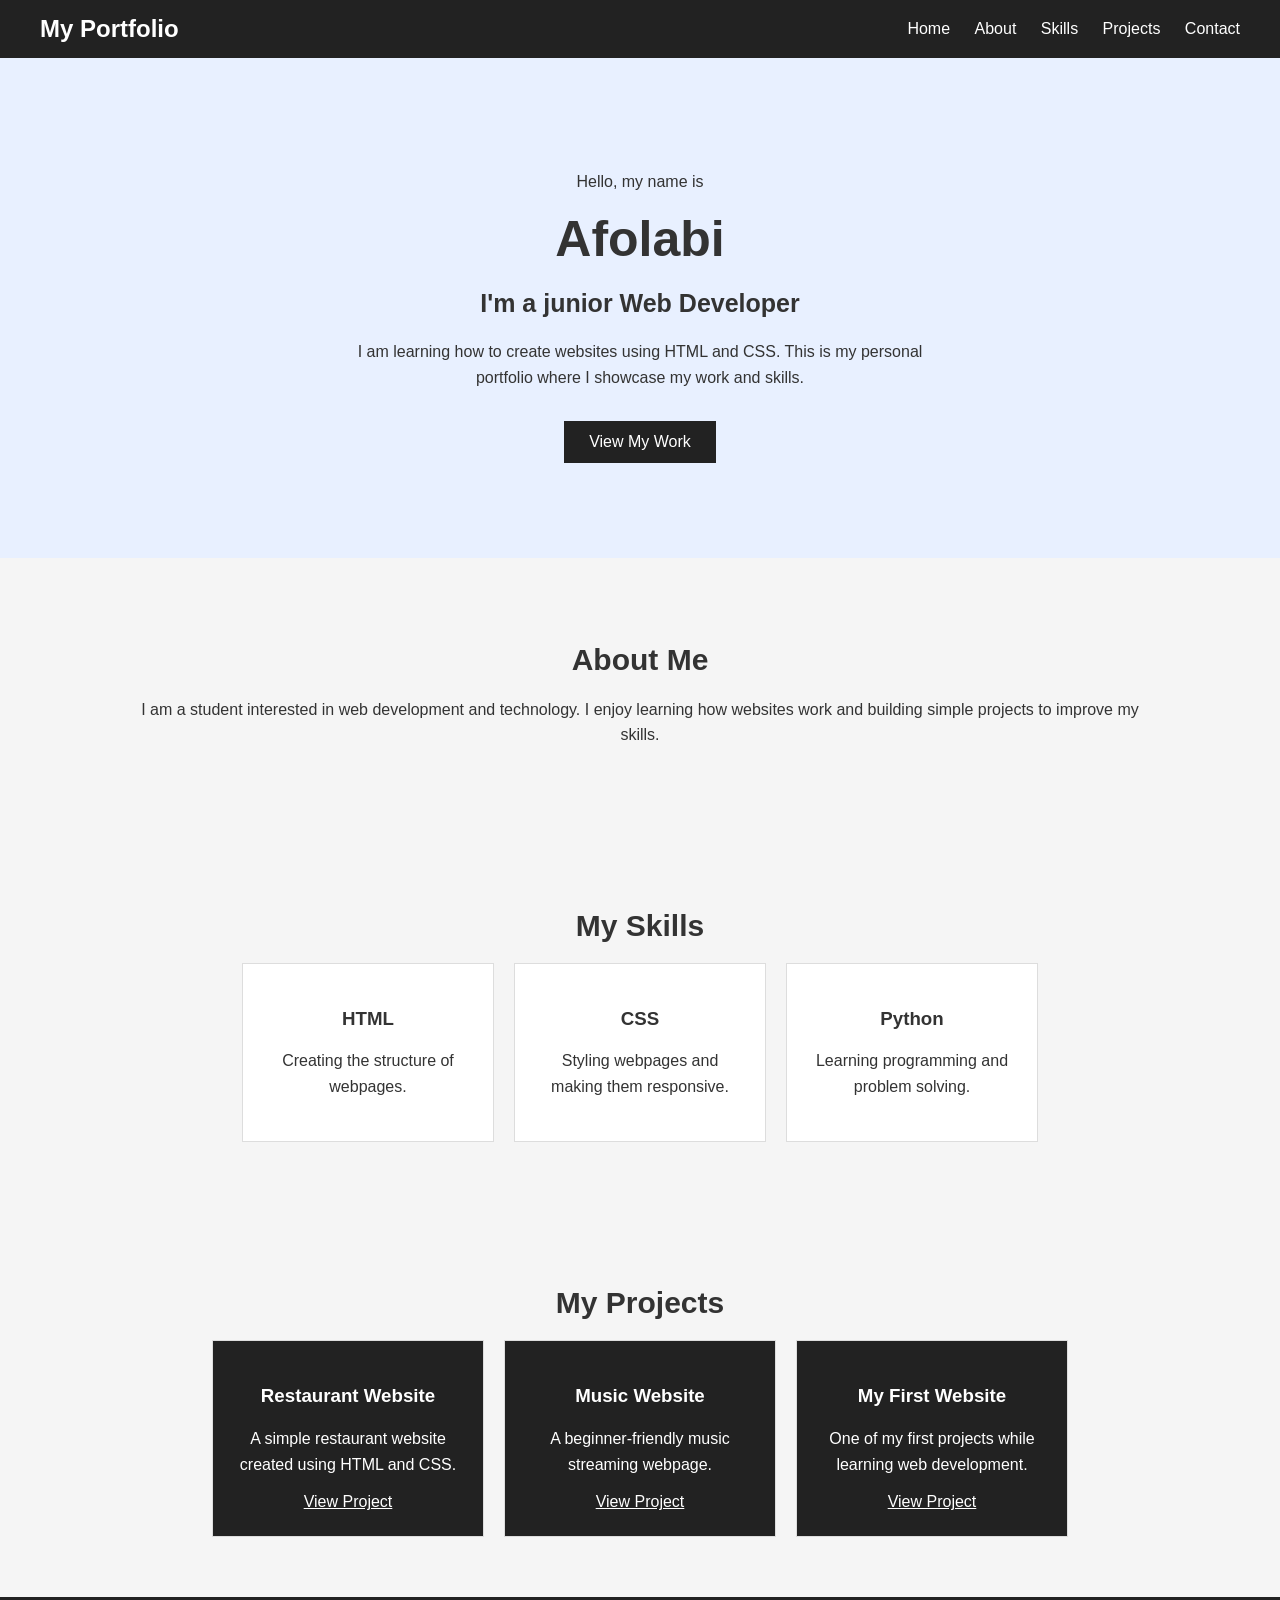
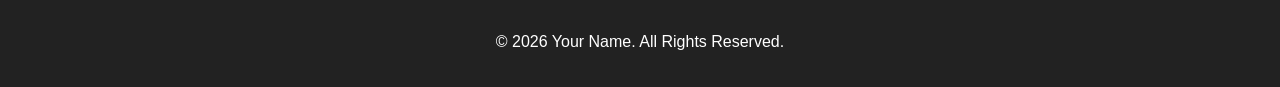
<file: index.html>
<!DOCTYPE html>
<html>
<head>
    <title>My Portfolio</title>
    <link rel="stylesheet" href="style.css">
    <link rel="shortcut icon" href="./favicon_io/favicon-32x32.png" type="image/x-icon">
</head>

<body>
     
    <!-- Navigation -->
    <nav>
        <h2>My Portfolio</h2>

        <div class="nav-links">
            <a href="#home">Home</a>
            <a href="">About</a>
            <a href="">Skills</a>
            <a href="home">Projects</a>
            <a href="">Contact</a>
        </div>
    </nav>


    <!-- Home Section -->
    <section id="home" class="hero">

        <div class="hero-text">
            <p>Hello, my name is</p>

            <h1>Afolabi</h1>

            <h2>I'm a junior Web Developer</h2>

            <p>
                I am learning how to create websites using HTML and CSS.
                This is my personal portfolio where I showcase my work
                and skills.
            </p>

            <a href="#projects" class="button">View My Work</a>
        </div>

    </section>


    <!-- About Section -->
    <section id="about" class="section">

        <h2>About Me</h2>

        <p>
            I am a student interested in web development and technology.
            I enjoy learning how websites work and building simple
            projects to improve my skills.
        </p>

    </section>


    <!-- Skills Section -->
    <section id="skills" class="section">

        <h2>My Skills</h2>

        <div class="skills">

            <div class="skill">
                <h3>HTML</h3>
                <p>Creating the structure of webpages.</p>
            </div>

            <div class="skill">
                <h3>CSS</h3>
                <p>Styling webpages and making them responsive.</p>
            </div>

            <div class="skill">
                <h3>Python</h3>
                <p>Learning programming and problem solving.</p>
            </div>

        </div>

    </section>


    <!-- Projects Section -->
    <section id="projects" class="section">

        <h2>My Projects</h2>

        <div class="projects">

            <div class="project">
                <h3>Restaurant Website</h3>
                <p>
                    A simple restaurant website created using HTML and CSS.
                </p>
                <a href="https://eazzy-cafe-deu2.vercel.app/">View Project</a>
            </div>

            <div class="project">
                <h3>Music Website</h3>
                <p>
                    A beginner-friendly music streaming webpage.
                </p>
                <a href="https://soundwavemusic-gamma.vercel.app/">View Project</a>
            </div>

            <div class="project">
                <h3>My First Website</h3>
                <p>
                    One of my first projects while learning web development.
                </p>
                <a href="#">View Project</a>
            </div>

        </div>

    </section>


    <!-- Footer -->
    <footer>
        <p>© 2026 Your Name. All Rights Reserved.</p>
    </footer>

</body>
</html>
</file>
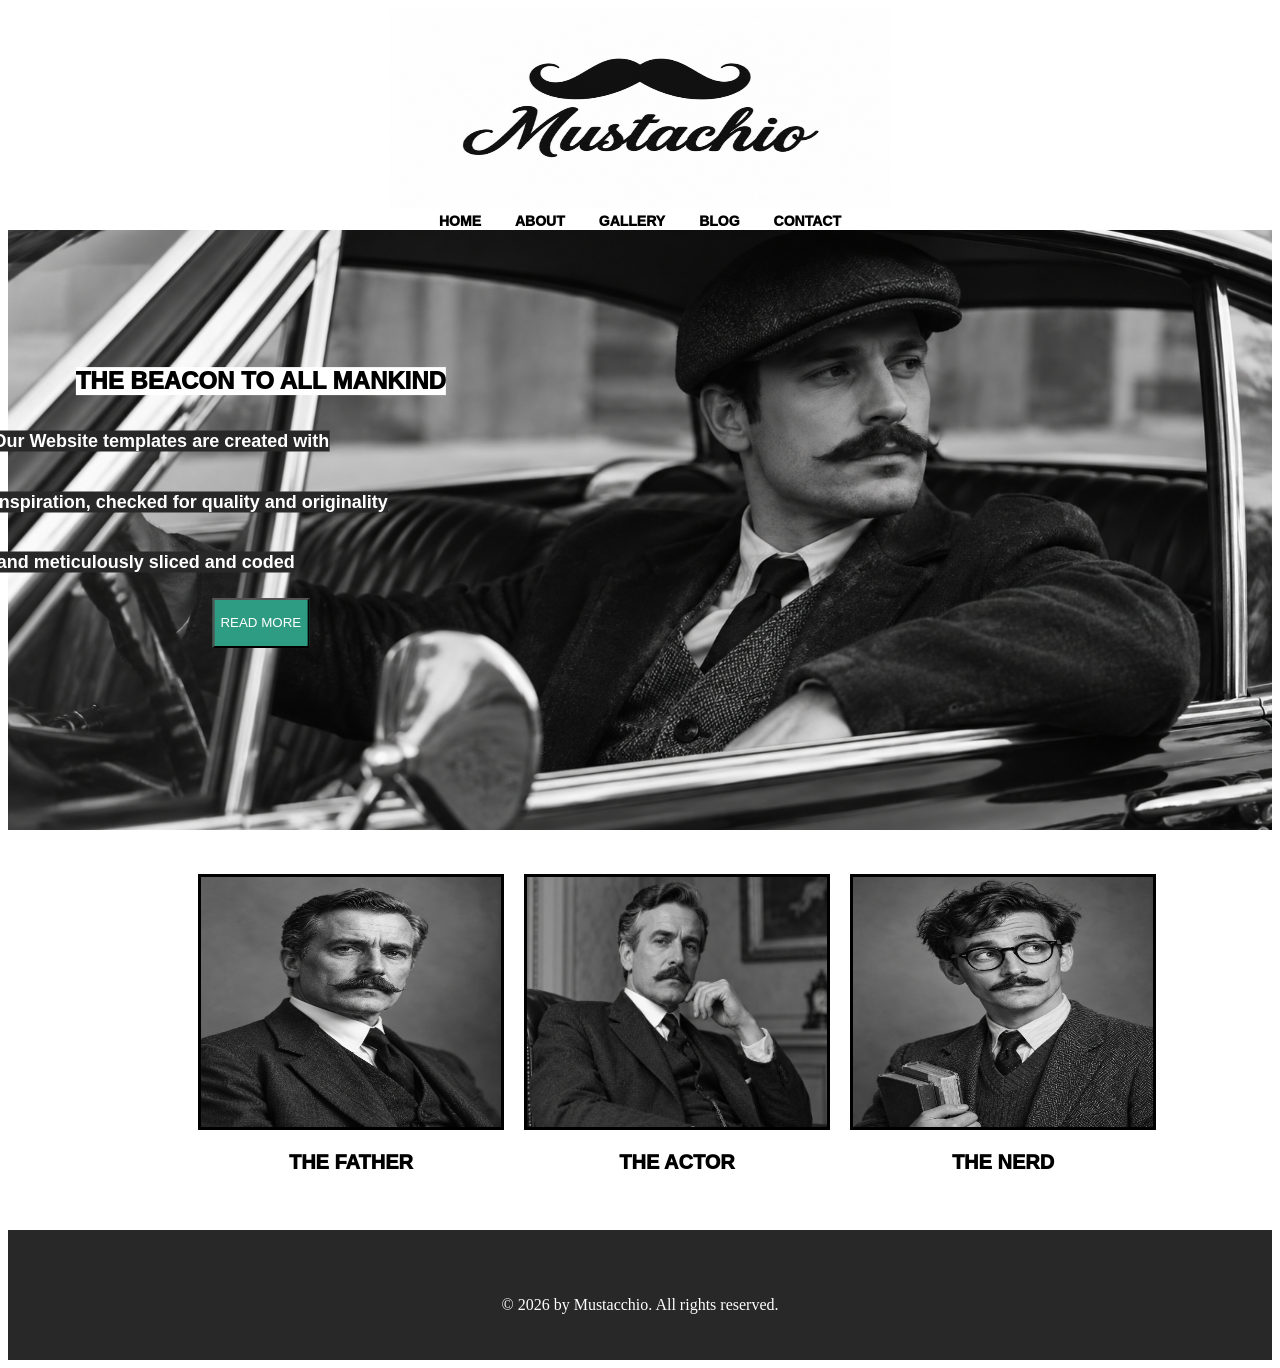
<file: index2.html>
<!DOCTYPE html>
<html lang="en">

<head>
    <meta charset="UTF-8">
    <meta name="viewport" content="width=device-width, initial-scale=1.0">
    <link rel="stylesheet" href="Style2.css">
   <link rel="shortcut icon" href="./favicon2/favicon-32x32.png" type="image/x-icon">
    <title>Mustachio</title>
</head>

<body>
    <header>
        <img src="Mustache2.png" alt="" class="Mustache">
    </header>
    <nav>
        <a href="index2.html">HOME</a>
        <a href="">ABOUT</a>
        <a href="">GALLERY</a>
        <a href="">BLOG</a>
        <a href="">CONTACT</a>
    </nav>
    <section class="Banner">
        <img src="Mustache3.png" alt="man in car">

        <div class="main">
            <h1>THE BEACON TO ALL MANKIND</h1>
        </div>

        <div class="main2">
            <h3>Our Website templates are created with </h3>
        </div>

        <div class="main3">
            <h3>inspiration, checked for quality and originality </h3>
        </div>

        <div class="main4">
            <h3>and meticulously sliced and coded</h3>
        </div>
        <button> READ MORE</button>
    </section>

    <section class="box">
        <div class="boxes">
            <div class="roles">
                <img src="Father.png" alt="father" class="Father">
                <h2 class="pop">THE FATHER</h2>
            </div>
            <div>
                <img src="Actor.png" alt="Actor" class="Actor">
                 <h2 class="pop">THE ACTOR</h2>
            </div>
            <div>
                <img src="Nerd.png" alt="Nerd" class="Nerd">
                 <h2 class="pop">THE NERD</h2>
            </div>
        </div>
    </section>
<footer>
   <p> © 2026 by Mustacchio. All rights reserved.</p>
</footer>
</body>

</html>
</file>
<file: style.css>
/* General styling */

body {
    margin: 0;
    font-family: Arial, sans-serif;
    background-color: #f5f5f5;
    color: #333;
}


/* Navigation */

nav {
    background-color: #222;
    color: white;
    padding: 15px 40px;

    display: flex;
    justify-content: space-between;
    align-items: center;
}

nav h2 {
    margin: 0;
}

.nav-links a {
    color: white;
    text-decoration: none;
    margin-left: 20px;
}


/* Home section */

.hero {
    min-height: 500px;

    display: flex;
    align-items: center;
    justify-content: center;

    text-align: center;

    background-color: #e8f0ff;
}

.hero-text {
    max-width: 600px;
}

.hero h1 {
    font-size: 50px;
    margin: 10px 0;
}

.hero h2 {
    font-size: 25px;
}

.hero p {
    line-height: 1.6;
}


/* Button */

.button {
    display: inline-block;

    background-color: #222;
    color: white;

    padding: 12px 25px;

    text-decoration: none;

    margin-top: 15px;
}


/* General sections */

.section {
    padding: 60px 10%;
    text-align: center;
}

.section h2 {
    font-size: 30px;
    margin-bottom: 20px;
}

.section p {
    line-height: 1.6;
}


/* Skills */

.skills {
    display: flex;
    justify-content: center;
    gap: 20px;
}

.skill {
    background-color: white;
    padding: 25px;
    width: 200px;

    border: 1px solid #ddd;
}


/* Projects */

.projects {
    display: flex;
    justify-content: center;
    gap: 20px;
}

.project {
    background-color: #222;
    padding: 25px;
    width: 220px;
 color: white;
    border: 1px solid #ddd;
}

.project a {
    color: white;
}
/* Footer */
footer {
    background-color: #222;
    color: white;

    text-align: center;

    padding: 20px;
}


/* Mobile view */

@media (max-width: 700px) {

    nav {
        flex-direction: column;
        gap: 15px;
    }

    .nav-links {
        text-align: center;
    }

    .nav-links a {
        display: inline-block;
        margin: 5px;
    }

    .hero h1 {
        font-size: 40px;
    }

    .skills,
    .projects {
        flex-direction: column;
        align-items: center;
    }

    .skill,
    .project {
        width: 80%;
    }

}
</file>
<file: Style2.css>
.Mustache{
    width: 500px;
    height: 200px;
}
header{
    text-align: center;
}
nav{
    text-align: center;
}
nav a{
    font-family: Arial, Helvetica, sans-serif;
    font-size: 14px;
    font-weight: 1000;
    text-decoration: none;
    color: black;
    margin: 0 15px;
}
nav a:hover{
    color: rgb(38, 164, 202);
}
.Banner{
    width: 100%;
     position: relative;
}
.Banner img{
    width: 100%;
    height: 600px;
    object-fit: cover;
}
.main{
     position: absolute;
    top: 25%;
    left: 20%;
    transform: translate(-50%, -50%);
    text-align: center;
}
.main2{
     position: absolute;
    top: 35%;
    left: 20%;
    transform: translate(-50%, -50%);
    text-align: center;
        padding-right: 200px;
}
.main3{
     position: absolute;
    top: 45%;
    left: 20%;
    transform: translate(-50%, -50%);
    text-align: center;
    padding-right: 140px;
}
.main4{
     position: absolute;
    top: 55%;
    left: 20%;
    transform: translate(-50%, -50%);
    text-align: center;
    padding-right: 230px;
}
button{
     position: absolute;
    top: 65%;
    left: 20%;
    transform: translate(-50%, -50%);
    text-align: center;
    height: 50px;
    color: white;
    background-color: rgb(46, 155, 131);
}
h1{
    background-color: white;
    color: black;
    font-family: Arial, Helvetica, sans-serif;
    font-weight: 1000;
}
h3{
background-color: rgb(41, 40, 40);
color: white;
font-family: Arial, Helvetica, sans-serif;
font-size: 18px;
}
.boxes{
    display: flex;
    gap: 20px;
   margin: 40px;
   padding-left: 150px;
}
.box{
   width: 30%;
   text-align: center;
}
.box img{
width: 100;
}
.Father{
     width: 300px;
     height: 250px;
     border: solid;
}
.Actor{
     width: 300px;
     height: 250px;
      border: solid;
}
.Nerd{
     width: 300px;
     height: 250px;
      border: solid;
}
h2{
    font-family: Arial, Helvetica, sans-serif;
    font-size: 20px;
    font-weight: 1000;
}
footer{
    background-color: rgb(41, 40, 40);
    color: white;
    height: 80px;
    text-align: center;
    padding-top: 50px;
}
/* MOBILE VIEW */
@media screen and (max-width: 600px) {

    /* Logo */
    .Mustache {
        width: 250px;
        height: 100px;
    }

    /* Navigation */
    nav a {
        font-size: 12px;
        margin: 0 5px;
    }

    /* Banner */
    .Banner img {
        height: 400px;
    }

    .main {
        top: 25%;
        left: 50%;
        width: 90%;
    }

    .main h1 {
        font-size: 20px;
    }

    .main2 {
        top: 40%;
        left: 50%;
        padding-right: 0;
        width: 90%;
    }

    .main3 {
        top: 50%;
        left: 50%;
        padding-right: 0;
        width: 90%;
    }

    .main4 {
        top: 60%;
        left: 50%;
        padding-right: 0;
        width: 90%;
    }

    h3 {
        font-size: 14px;
    }

    button {
        top: 75%;
        left: 50%;
    }

    /* Father, Actor and Nerd */
    .boxes {
        display: block;
        margin: 20px;
        padding-left: 0;
    }

    .Father,
    .Actor,
    .Nerd {
        width: 100%;
        height: auto;
    }

    .roles,
    .boxes > div {
        margin-bottom: 30px;
        text-align: center;
    }

    /* Footer */
    footer {
        height: 60px;
        padding-top: 30px;
        font-size: 12px;
    }
}
</file>
